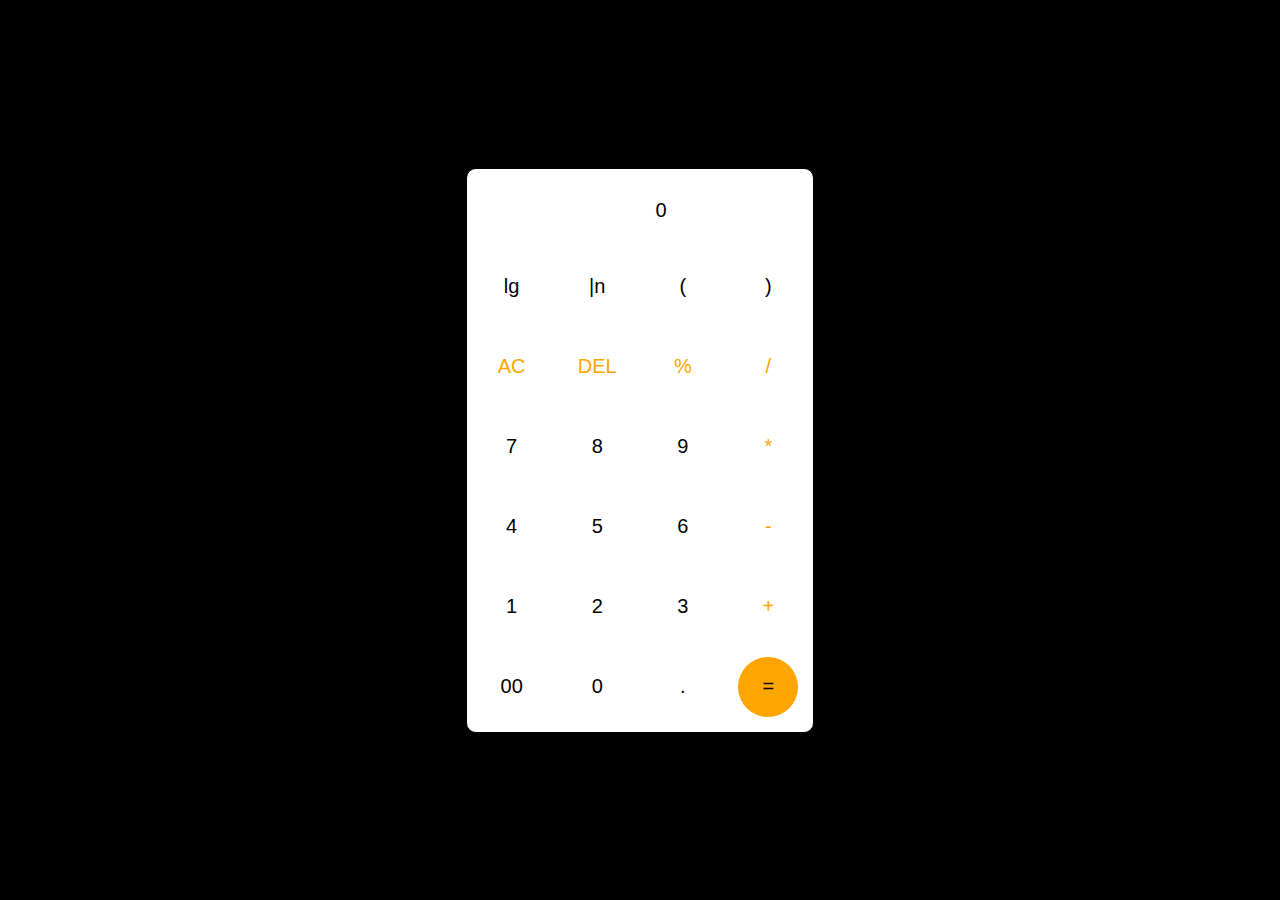
<file: calculator.html>
<html>
    <head>
            <link href="style.css" rel="stylesheet">
    </head>
    <body>
        <div class="calculator">
            <input type="text" placeholder="0"  id="inputBox">
            <div>
                
                <button>lg</button>
                <button>|n</button>
                <button>(</button>
                <button >)</button>
                
            </div>
            <div>
                <button class="operator">AC</button>
                <button class="operator">DEL</button>
                <button class="operator">%</button>
                <button class="operator">/</button>
            </div>
            <div>

                <button>7</button>
                <button>8</button>
                <button>9</button>
                <button class="operator">*</button>
                
            </div>
            <div>
                <button>4</button>
                <button>5</button>
                <button>6</button>
                <button class="operator">-</button>
            </div>
            <div>
                <button>1</button>
                <button>2</button>
                <button>3</button>
                <button class="operator">+</button>
            </div>
            <div>
                <button>00</button>
                <button>0</button>
                <button>.</button>
                <button class="equalbtn">=</button>
            </div>
        </div>
        <body>
            <script src="script.js"></script>
         

        </body>
    </body>
</html>
</file>
<file: style.css>
*{
    margin: 0px;
    padding: 0px;
    box-sizing: border-box;
    font-family:Arial;
    font-size: 20px;

}
body{
    width:100%;
    height:100%;
    display: flex;
    justify-content: center;
    align-items: center;
    background:linear-gradient(45deg, black);

}
.calculator{
    border: 1px solid black;
    padding:5px;
    border-radius:10px;
    background-color: white;
    box-shadow:0px 3px 5px;
}
input{
    width: 200px;
    border: none;
    padding:15px;
    margin: 10px;
    background: transparent;
    text-align: right;
    cursor: pointer;
}
input::placeholder{
    color:black;

}
button{
    border: none;
    width: 60px;
    height: 60px;
    margin: 10px;
    border-radius: 50px;
    background:white;
    font-size: 20px;
    cursor: pointer;
    box-shadow:0px 0px ;
   
}
.equalbtn{
    background-color: orange;
}
.operator{
    color: orange;
}
</file>
